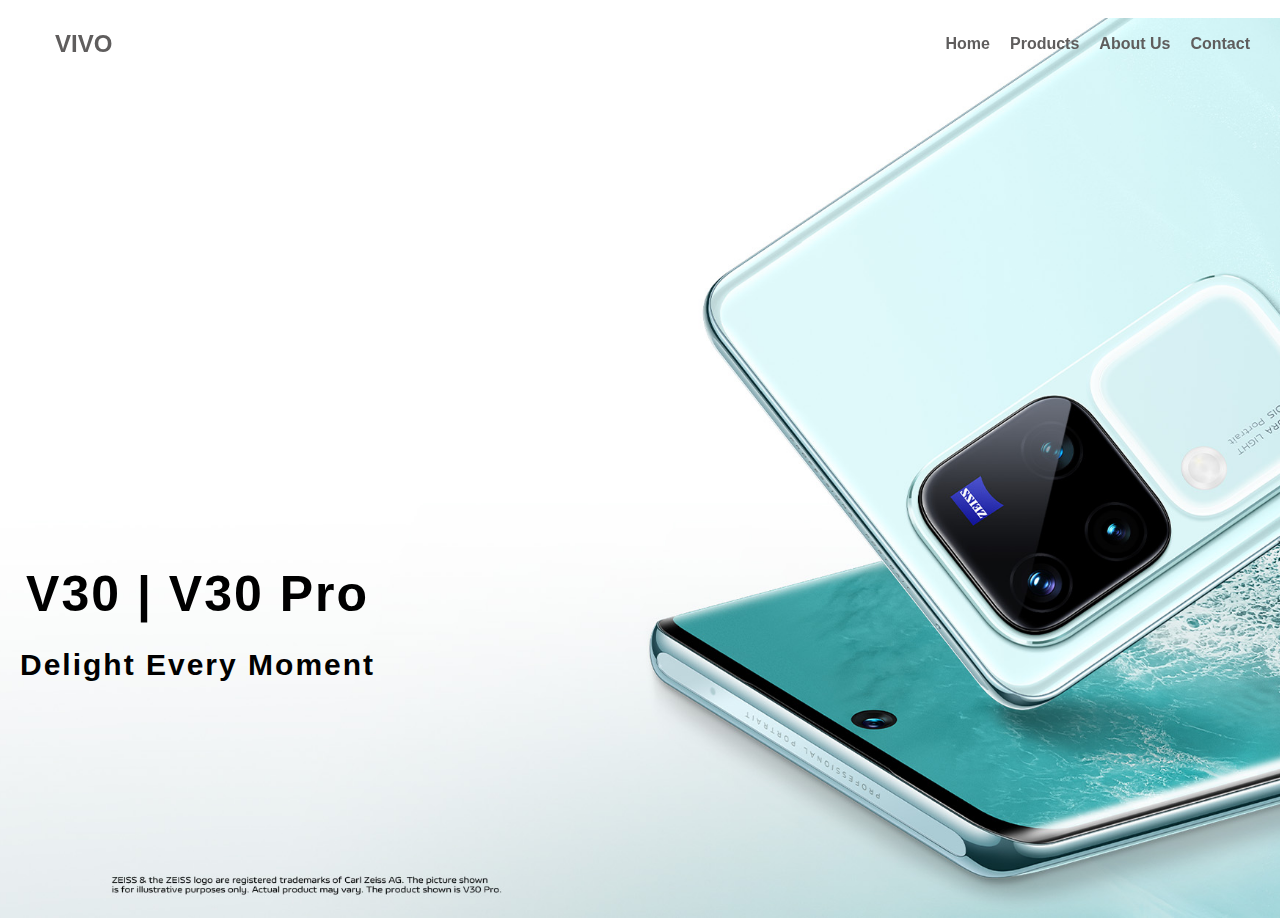
<file: TASK 2/index.html>
<!doctype html>
<html lang="en">
  <head>
    <title>Vivo</title>
    <meta charset="utf-8">
    <meta name="viewport" content="width=device-width, initial-scale=1">

    <link rel="stylesheet" href="Mystyle.css"/>
  </head>
  <body>
    <nav class="navbar">
        <div class="container">
          <a class="navbar-brand" href="#"><b>VIVO</b></a>
          <ul class="navbar-nav">
            <li><a href="#">Home</a></li>
            <li><a href="Products.html">Products</a></li>
            <li><a href="About%20us.html">About Us</a></li>
            <li><a href="Contact.html">Contact</a></li>
          </ul>
        </div>
    </nav> <br>

    <div class="carousel">
        <div class="carousel-item active">
            <img src="images/1.jpg" alt="First slide">
            <div class="carousel-caption">
                <h1><b>V30 | V30 Pro</b></h1>
                <h3>Delight Every Moment</h3>
            </div>
        </div>
        
  </body>
</html>
</file>
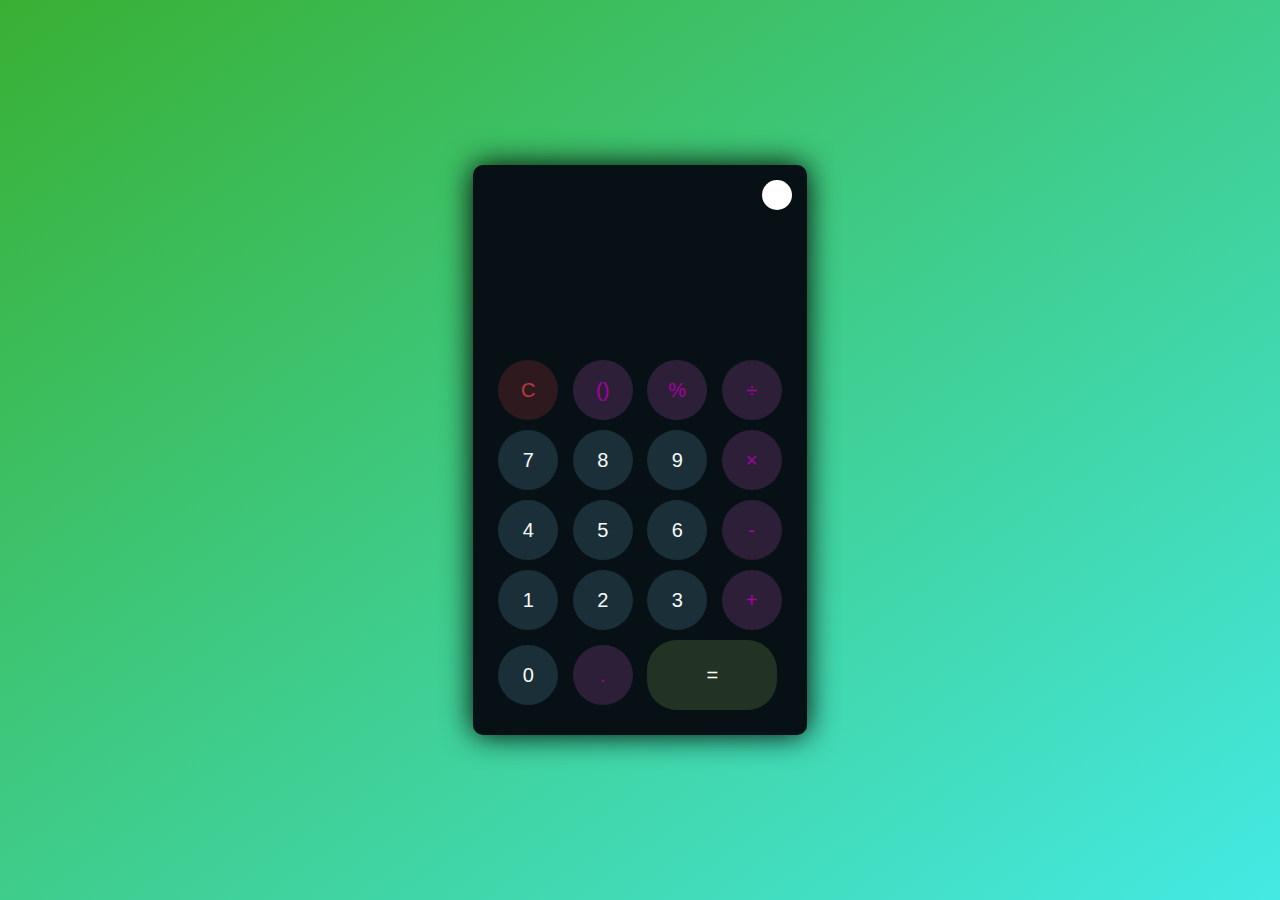
<file: TASK 3/index.html>
<!DOCTYPE html>
<html lang="en">
<head>
    <meta charset="UTF-8">
    <meta http-equiv="X-UA-Compatible" content="IE=edge">
    <meta name="viewport" content="width=device-width, initial-scale=1.0">
    <link rel="stylesheet" href="style.css">
    
    <title>Calculator</title>
</head>
<body>
    <div class="container">
        <div class="calculator dark">
            <div class="theme-toggler active">
                <i class="toggler-icon"></i>
            </div>
            <div class="display-screen">
                <div id="display"></div>
            </div>
            <div class="buttons">
                <div class="button-row">
                    <button class="btn-operator" id="clear">C</button>
                    <button class="btn-operator" id="paren">()</button>
                    <button class="btn-operator" id="%">%</button>
                    <button class="btn-operator" id="/">&divide;</button>
                </div>
                <div class="button-row">
                    <button class="btn-number" id="7">7</button>
                    <button class="btn-number" id="8">8</button>
                    <button class="btn-number" id="9">9</button>
                    <button class="btn-operator" id="*">&times;</button>
                </div>
                <div class="button-row">
                    <button class="btn-number" id="4">4</button>
                    <button class="btn-number" id="5">5</button>
                    <button class="btn-number" id="6">6</button>
                    <button class="btn-operator" id="-">-</button>
                </div>
                <div class="button-row">
                    <button class="btn-number" id="1">1</button>
                    <button class="btn-number" id="2">2</button>
                    <button class="btn-number" id="3">3</button>
                    <button class="btn-operator" id="+">+</button>
                </div>
                <div class="button-row">
                    <button class="btn-number" id="0">0</button>
                    <button class="btn-operator" id=".">.</button>
                    <button class="btn-equal" id="equal">=</button>
                </div>
            </div>
        </div>
    </div>

    <script>
        const display = document.querySelector("#display");
        const buttons = document.querySelectorAll("button");

        buttons.forEach((item) => {
            item.onclick = () => {
                const lastChar = display.innerText.slice(-1);

                if (item.id == "clear") {
                    display.innerText = "";
                } else if (item.id == "backspace") {
                    let string = display.innerText.toString();
                    display.innerText = string.substr(0, string.length - 1);
                } else if (item.id == "equal") {
                    if (display.innerText != "") {
                        display.innerText = eval(display.innerText);
                    } else {
                        display.innerText = "Empty!";
                        setTimeout(() => (display.innerText = ""), 2000);
                    }
                } else if (["/", "*", "-", "+", "%"].includes(item.id)) {
                    if (!display.innerText || isNaN(lastChar)) {
                        alert("Invalid format!");
                    } else {
                        display.innerText += item.id;
                    }
                } else if (item.id == "paren") {
                    display.innerText += "()";
                } else {
                    display.innerText += item.id;
                }
            };
        });

        const themeToggleBtn = document.querySelector(".theme-toggler");
        const calculator = document.querySelector(".calculator");
        const toggleIcon = document.querySelector(".toggler-icon");
        let isDark = true;
        themeToggleBtn.onclick = () => {
            calculator.classList.toggle("dark");
            themeToggleBtn.classList.toggle("active");
            isDark = !isDark;
        };
    </script>
</body>
</html>
</file>
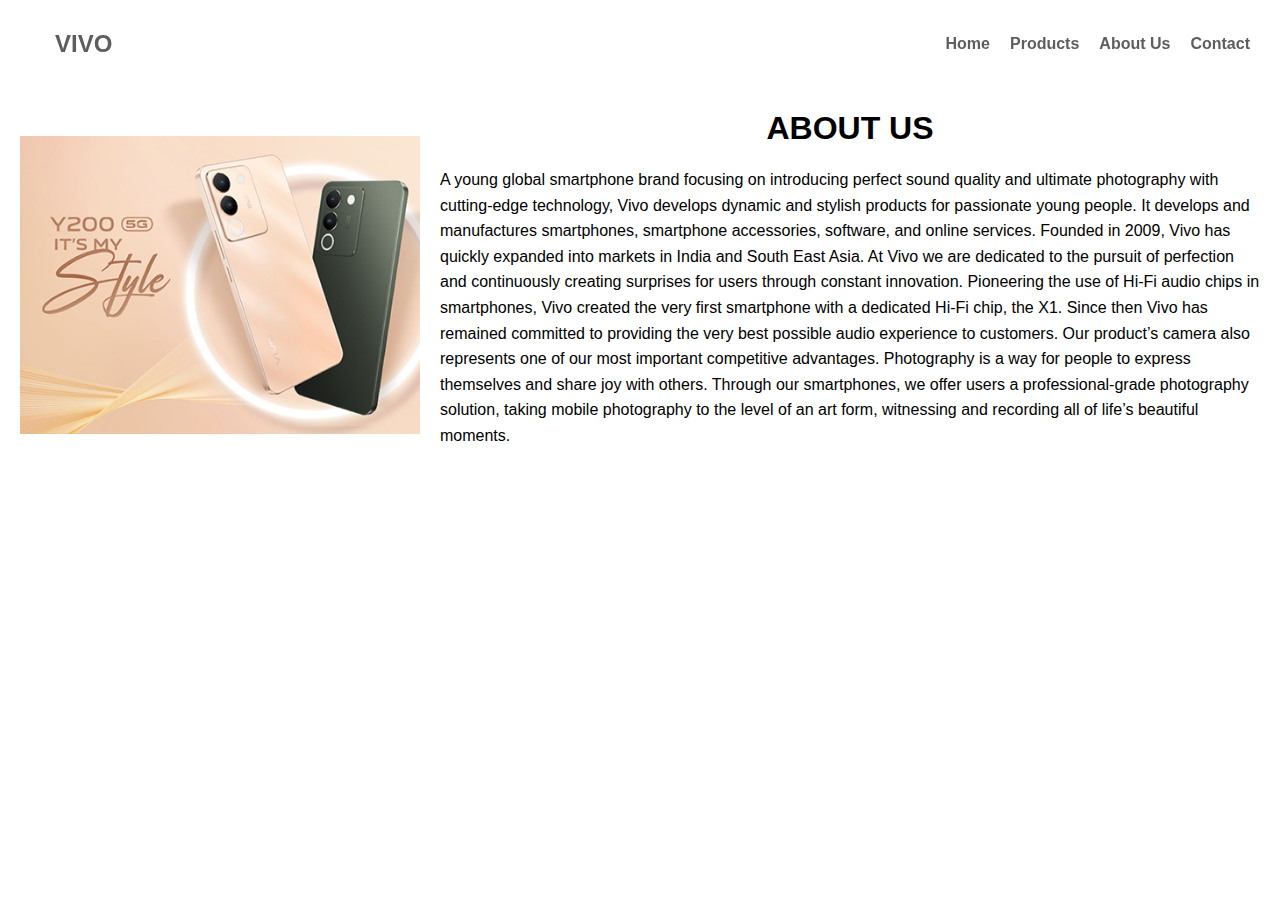
<file: TASK 2/About us.html>
<!doctype html>
<html lang="en">
<head>
    <title>About</title>
    <meta charset="utf-8">
    <meta name="viewport" content="width=device-width, initial-scale=1">
    <link rel="stylesheet" href="Mystyle.css"/>
</head>
<body>
    <nav class="navbar">
        <div class="container">
            <a class="navbar-brand" href="#"><b>VIVO</b></a>
            <ul class="navbar-nav">
                <li><a href="index.html">Home</a></li>
                <li><a href="Products.html">Products</a></li>
                <li><a href="About%20us.html">About Us</a></li>
                <li><a href="Contact.html">Contact</a></li>
            </ul>
        </div>
    </nav> 

    <div class="container"><br><br><br><br><br>
        <div class="about-us">
            <div class="about-image">
                <img src="images/4.jpg" alt="About Us">
            </div> 
            <div class="about-text">
                <h1>ABOUT US</h1>
                <p>
                    A young global smartphone brand focusing on introducing perfect sound quality and ultimate photography with cutting-edge technology, Vivo develops dynamic and stylish products for passionate young people. It develops and manufactures smartphones, smartphone accessories, software, and online services. Founded in 2009, Vivo has quickly expanded into markets in India and South East Asia. At Vivo we are dedicated to the pursuit of perfection and continuously creating surprises for users through constant innovation. Pioneering the use of Hi-Fi audio chips in smartphones, Vivo created the very first smartphone with a dedicated Hi-Fi chip, the X1. Since then Vivo has remained committed to providing the very best possible audio experience to customers. Our product’s camera also represents one of our most important competitive advantages. Photography is a way for people to express themselves and share joy with others. Through our smartphones, we offer users a professional-grade photography solution, taking mobile photography to the level of an art form, witnessing and recording all of life’s beautiful moments.
                </p>
            </div>
        </div>
    </div>
</body>
</html>
</file>
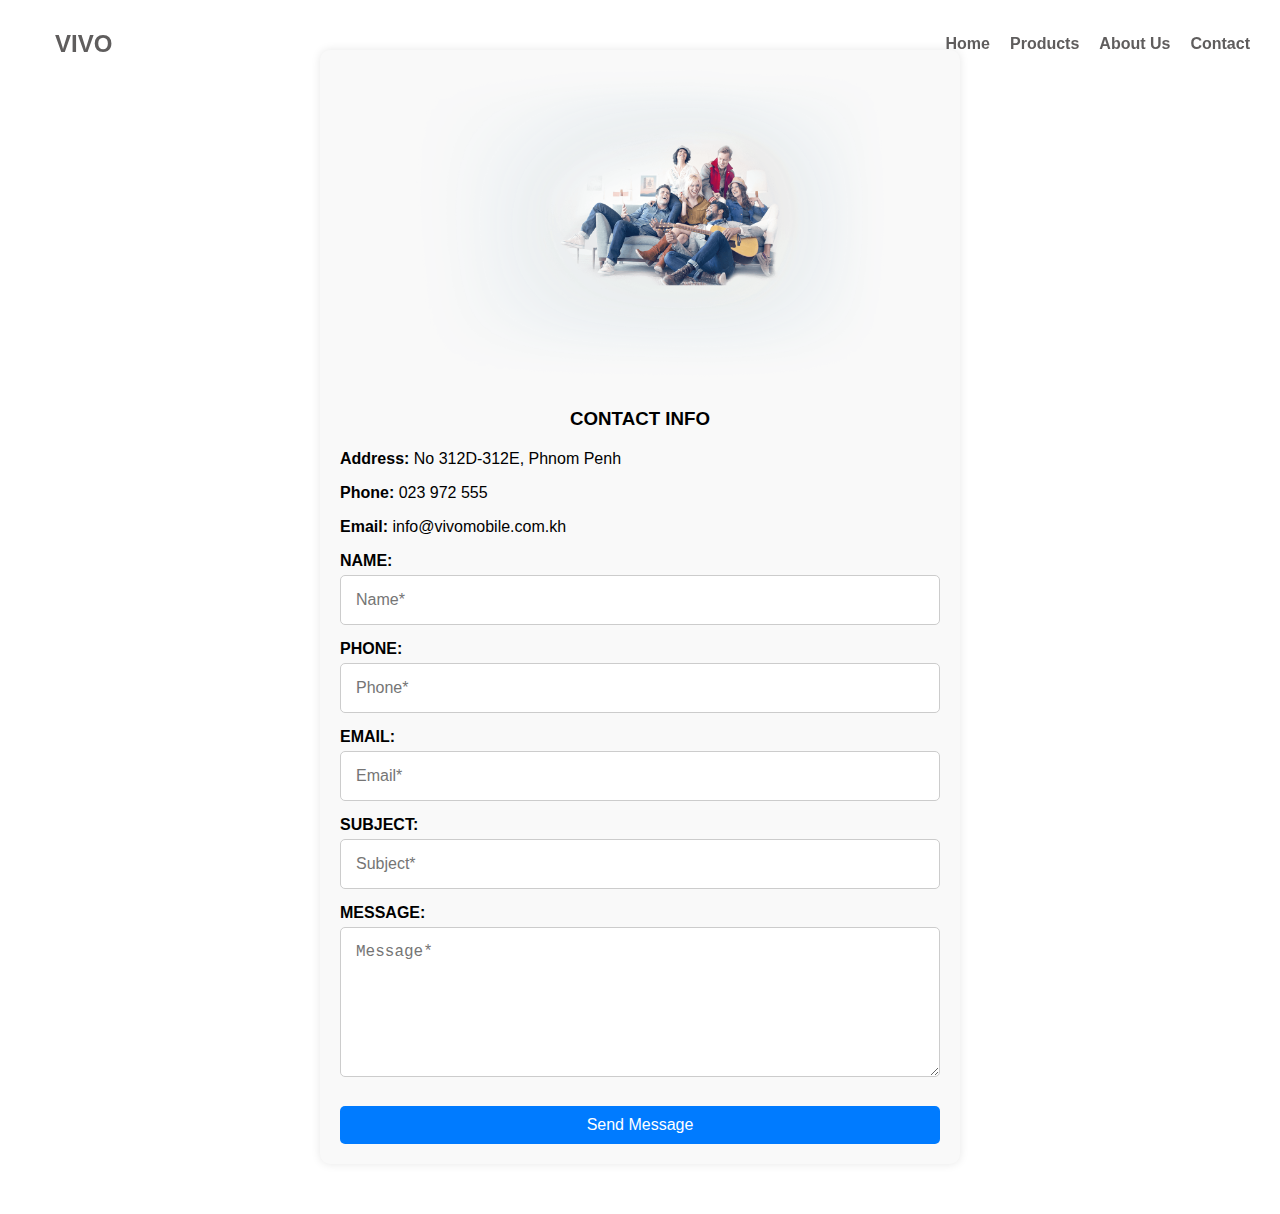
<file: TASK 2/Contact.html>
<!doctype html>
<html lang="en">
<head>
    <title>Contact</title>
    <meta charset="utf-8">
    <meta name="viewport" content="width=device-width, initial-scale=1">
    <link rel="stylesheet" href="Mystyle.css"/>
</head>
<body>
    <nav class="navbar">
        <div class="container">
            <a class="navbar-brand" href="#"><b>VIVO</b></a>
            <ul class="navbar-nav">
                <li><a href="index.html">Home</a></li>
                <li><a href="Products.html">Products</a></li>
                <li><a href="About%20us.html">About Us</a></li>
                <li><a href="Contact.html">Contact</a></li>
            </ul>
        </div>
    </nav>

    <div class="container-contact">
        <img src="images/g.png" alt="Contact Image" class="contact-image">
        <h3>CONTACT INFO</h3>
        <p><b>Address:</b> No 312D-312E, Phnom Penh</p>
        <p><b>Phone:</b> 023 972 555</p>
        <p><b>Email:</b> info@vivomobile.com.kh</p>

        <form action="/action_page.php" class="contact-form">
            <div class="form-group">
                <label for="Name">NAME:</label>
                <input type="text" id="Name" placeholder="Name*" required>
            </div>
            <div class="form-group">
                <label for="Phone">PHONE:</label>
                <input type="tel" id="Phone" placeholder="Phone*" required>
            </div>
            <div class="form-group">
                <label for="email">EMAIL:</label>
                <input type="email" id="email" placeholder="Email*" required>
            </div>
            <div class="form-group">
                <label for="subject">SUBJECT:</label>
                <input type="text" id="subject" placeholder="Subject*" required>
            </div>
            <div class="form-group">
                <label for="Message">MESSAGE:</label>
                <textarea id="Message" placeholder="Message*" required></textarea>
            </div>
            
            <button type="submit" class="btn">Send Message</button>
        </form>
    </div>
</body>
</html>
</file>
<file: TASK 2/Mystyle.css>
/* General Styles */
body, html {
    margin: 0;
    padding: 0;
    font-family: Arial, sans-serif;
}

.navbar {
    background-color:transparent;
    padding: 10px;
    width: 100%;
    top: 0;
    left: 0;
    position: fixed;
    z-index: 1000;
    color: #5f5d5d;
}

.navbar .container {
    display: flex;
    justify-content: space-between;
    align-items: center;
}

.navbar-brand {
    font-size: 24px;
    font-weight: bold;
    color: #5f5d5d;
    text-decoration: none;
    margin-left: 25px;
}

.navbar-nav {
    list-style: none;
    display: flex;
    margin: 0;
    padding: 0;
}

.navbar-nav li {
    margin-right: 20px; /* Adjust spacing */
}

.navbar-nav a {
    text-decoration: none;
    color: #5f5d5d;
    font-weight: bold;
}

/* Filter Buttons */
.filter-buttons {
    margin-top: 80px; /* Adjust as needed */
    text-align: center;
}
.filter-buttons a {
    margin: 0 10px;
    padding: 10px 20px;
    text-decoration: none;
    color: #333;
    background-color: #f0f0f0;
    border-radius: 5px;
}

.filter-btn {
    background-color: #007bff;
    color: #fff;
    border: none;
    padding: 10px 20px;
    margin: 5px;
    cursor: pointer;
    font-size: 16px;
    text-decoration: none;
    display: inline-block;
}

.filter-btn:hover {
    background-color: #0056b3;
}
.carousel {
    width: 100%;
    overflow: hidden;
}

.carousel-item {
    display: none;
    position: relative;
    text-align: left;
}

.carousel-item.active {
    display: block;
}

.carousel img {
    width: 100%;
    height: 100vh;
    object-fit: cover;
}

.carousel-caption {
    position: absolute;
    bottom: 220px;
    left: 20px;
    color: black;
}

.carousel-caption h1 {
    font-size: 50px;
    letter-spacing: 2px;
    margin-top: 25px;
}

.carousel-caption h3 {
    font-size: 30px;
    letter-spacing: 2px;
    margin-top: 25px;
}

/* Product Grid */
.container {
   
    padding: 20px;
}


h1 {
    text-align: center;
    margin-bottom: 20px;
}

.product-grid {
    display: flex;
    flex-wrap: wrap;
    grid-template-columns: repeat(auto-fill, minmax(250px, 1fr));
    gap: 30px;
    
}

.series {
    display: none; /* Hide all series by default */
}
.product-grid:target .series {
    display: none;
}

#x-series:target {
    display: flex;
    flex-wrap: wrap;
}

#y-series:target {
    display: flex;
    flex-wrap: wrap;
}

#v-series:target {
    display: flex;
    flex-wrap: wrap;
}

#t-series:target {
    display: flex;
    flex-wrap: wrap;
}

/* Fallback: If no target, display all */
body:not(:has(:target)) .series {
    display: block;
}

/* Ensuring the filter button remains highlighted */
#all:target ~ .filter-buttons a[href="#all"],
#x-series:target ~ .filter-buttons a[href="#x-series"],
#y-series:target ~ .filter-buttons a[href="#y-series"],
#v-series:target ~ .filter-buttons a[href="#v-series"],
#t-series:target ~ .filter-buttons a[href="#t-series"] {
    background-color: #333;
    color: #fff;
}

/* Default card styles */
.card {
    box-shadow: 15px 20px 20px rgba(0, 0, 0, 0.3), inset 4px 4px 10px white;
    transition: 0.2s;
    border: none;
    overflow: hidden;
    display: block;
    flex:1 1 250px;
    max-width: 300px;
}

.card:hover {
    box-shadow: inset 5px 5px 10px rgba(0, 0, 0, 0.3), inset -4px -4px 10px white;
    transition: 0.2s;
}

.card img {
    width: 100%;
    height: auto;
}

.card-body {
    padding: 15px;
    text-align: center;
}

.card-title {
    font-size: 20px;
    font-weight: bold;
}
.about-us {
    display: flex; /* Use Flexbox for horizontal layout */
    align-items: center; /* Vertically center items */
    gap: 20px; /* Space between image and text */
}

.about-image img {
    width: 100%; /* Make image responsive */
    max-width: 400px; /* Limit the maximum width of the image */
    height: auto; /* Maintain aspect ratio */
}

.about-text {
    flex: 1; /* Allow text to take up the remaining space */
}

.about-text h1 {
    margin-top: 0;
}

.about-text p {
    line-height: 1.6; /* Improve readability */
}

/* Contact Page */
.container-contact {
    padding: 20px;
    max-width: 600px; /* Adjust max-width as needed */
    margin: 50px auto; /* Center container horizontally */
    background-color: #f9f9f9; /* Optional: add a background color */
    border-radius: 10px; /* Optional: add border-radius for rounded corners */
    box-shadow: 0 0 10px rgba(0, 0, 0, 0.1); /* Optional: add shadow for better visual appeal */
}

.contact-image {
    width: 100%;
    height: auto;
    max-width: 500px; /* Adjust max-width as needed */
    display: block;
    margin: 0 auto 20px;
}

h3 {
    text-align: center;
    margin-bottom: 20px;
}

form {
    display: flex;
    flex-direction: column;
}

.form-group {
    margin-bottom: 15px;
}

.form-group label {
    display: block;
    font-weight: bold;
    margin-bottom: 5px;
}

.form-group input, 
.form-group textarea {
    width: 100%;
    padding: 15px; /* Increase padding for larger text fields */
    border: 1px solid #ccc;
    border-radius: 5px;
    box-sizing: border-box;
    font-size: 16px; /* Increase font size for better readability */
}

.form-group textarea {
    resize: vertical;
    height: 150px; /* Adjust height as needed */
}

.btn {
    background-color: #007bff;
    color: #fff;
    border: none;
    padding: 10px 20px;
    margin-top: 10px;
    cursor: pointer;
    font-size: 16px;
    border-radius: 5px;
    text-decoration: none;
}

.btn:hover {
    background-color: #0056b3;
}
.details {
    display: none; /* Hide details by default */
    padding: 20px;
    background-color: #f9f9f9;
    border: 1px solid #ddd;
    border-radius: 5px;
    margin-top: 20px;
    
}
#x100-details:target,
#x200-details:target,
#y200e-details:target,
#y17s-details:target,
#v29-details:target,
#v40-details:target,
#t3lite-details:target,
#t3x-details:target {
    display: block;
    margin-top: 20px;
}


.details:target {
    display: block; /* Show the details when their ID is targeted */
   
}
.details p {
    padding: 10px;
    background-color: #f0f0f0;
    border-radius: 5px;
}

.details a.btn {
    display: inline-block;
    margin-top: 10px;
    padding: 10px 20px;
    text-decoration: none;
    color: #fff;
    background-color: #333;
    border-radius: 5px;
}
</file>
<file: TASK 3/style.css>
* {
    padding: 0;
    margin: 0;
    box-sizing: border-box;
    outline: 0;
    transition: all 0.5s ease;
}

body {
    font-family: sans-serif;
}

a {
    text-decoration: none;
    color: #fff;
}

body {
    background-image: linear-gradient( to bottom right, rgb(57, 176, 51),rgb(68, 233, 227));
}

.container {
    height: 100vh;
    width: 100vw;
    display: grid;
    place-items: center;
}

.calculator {
    position: relative;
    height: auto;
    width: auto;
    padding: 20px;
    border-radius: 10px;
    box-shadow: 0 0 30px #000;
}

.theme-toggler {
    position: absolute;
    top: 30px;
    right: 30px;
    color: #fff;
    cursor: pointer;
    z-index: 1;
}

.theme-toggler.active {
    color: #333;
}

.theme-toggler.active::before {
    background-color: #fff;
}

.theme-toggler::before {
    content: '';
    height: 30px;
    width: 30px;
    position: absolute;
    top: 50%;
    transform: translate(-50%, -50%);
    border-radius: 50%;
    background-color: #333;
    z-index: -1;
}

#display {
    margin: 0 10px;
    height: 150px;
    width: auto;
    max-width: 270px;
    display: flex;
    align-items: flex-end;
    justify-content: flex-end;
    font-size: 30px;
    margin-bottom: 20px;
    overflow-x: scroll;
  }

#display::-webkit-scrollbar {
    display: block;
    height: 3px;
}

button {
    height: 60px;
    width: 60px;
    border: 0;
    border-radius: 30px;
    margin: 5px;
    font-size: 20px;
    cursor: pointer;
    transition: all 200ms ease;
}

button:hover {
    transform: scale(1.1);
}

button#equal {
    height: 70px;
    width:130px;
}

/* light theme */

.calculator {
    background-color: #fff;
}

.calculator #display {
    color: #0a1e23;
}

.calculator button#clear {
    background-color: #ffd5d8;
    color: #fc4552;
}

.calculator button.btn-number {
    background-color: #c3eaff;
    color: #000000;
}

.calculator button.btn-operator {
    background-color: #ffd0fb;
    color: #f967f3;
  }
  
  .calculator button.btn-equal {
    background-color: #adf9e7;
    color: #000;
  }

  /* dark theme */

  .calculator.dark {
    background-color: #071115;
  }

  .calculator.dark #display {
    color: #f8fafb;
  }

  .calculator.dark button#clear {
    background-color: #2d191e;
    color: #bd3740;
  }

  .calculator.dark button.btn-number {
    background-color: #1b2f38;
    color: #f8fafb;
  }

  .calculator.dark button.btn-operator {
    background-color: #2e1f39;
    color: #aa00a4;
  }
  
  .calculator.dark button.btn-equal {
    background-color: #223323;
    color: #ffffff;
  }
</file>
